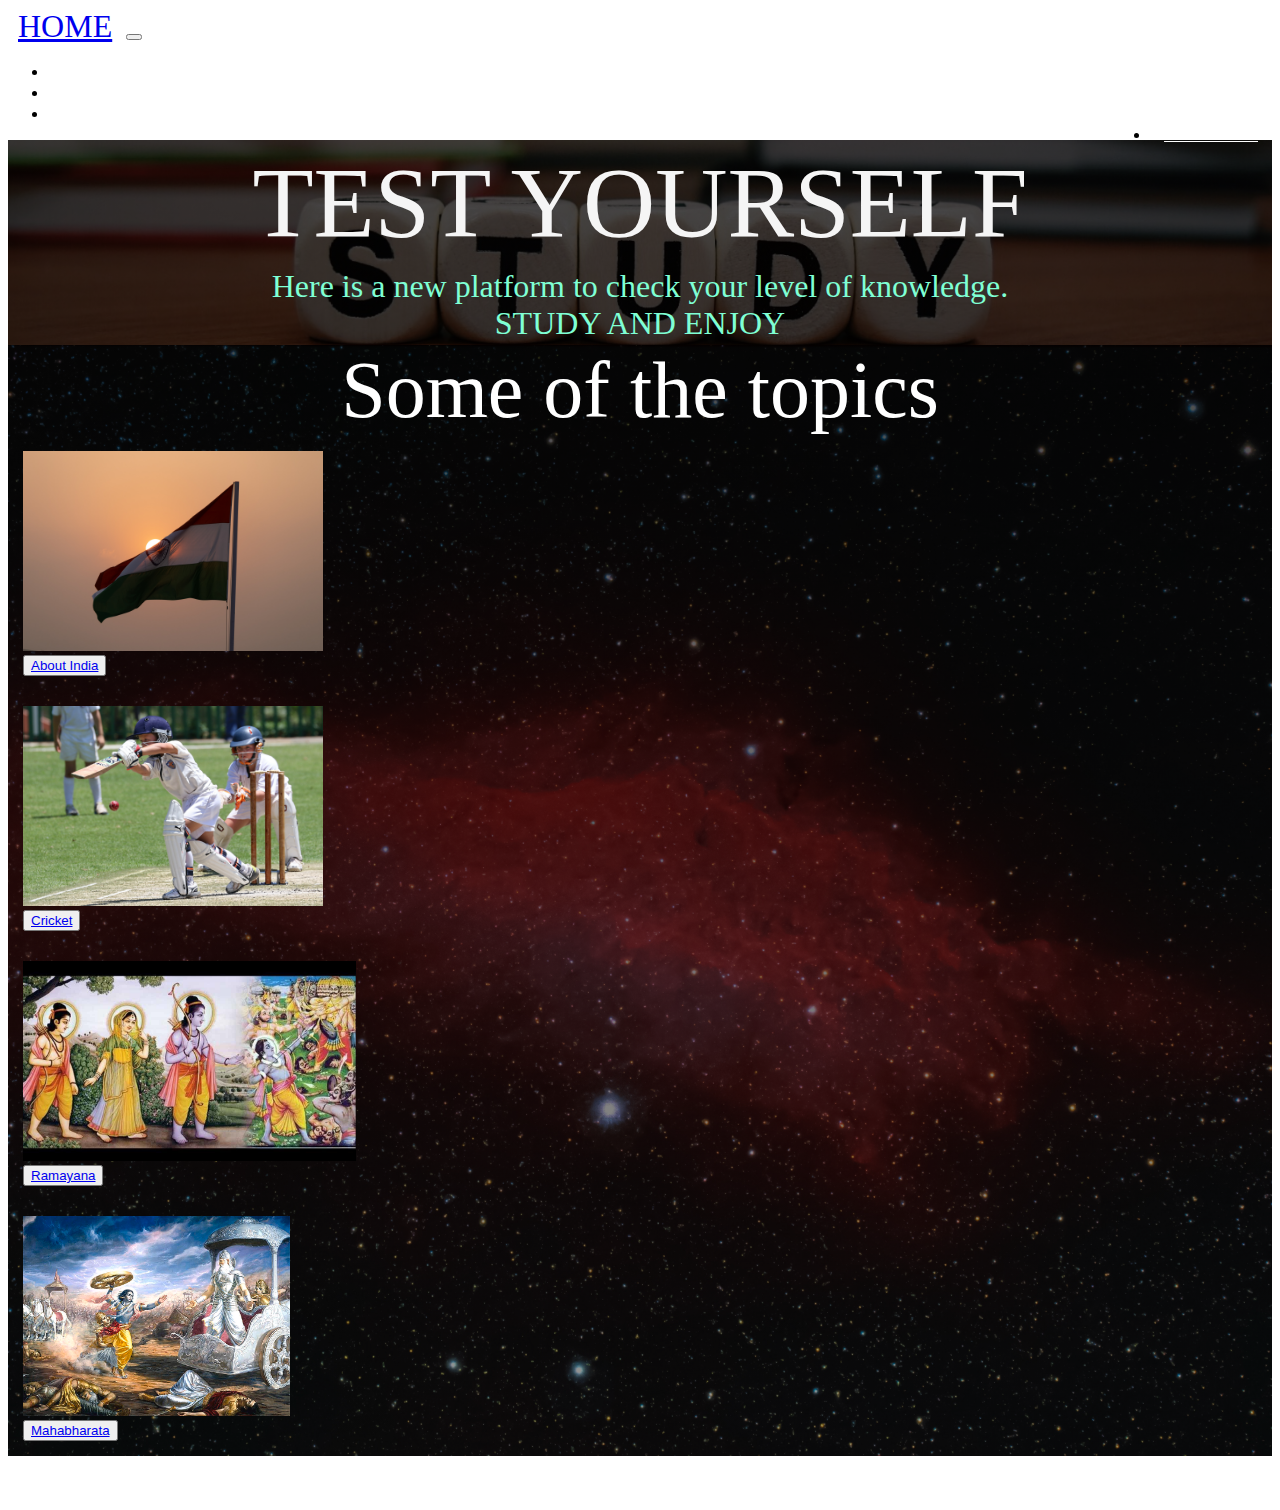
<file: index.html>
<!DOCTYPE html>
<html lang="en">

<head>
    <meta charset="UTF-8">
    <meta name="viewport" content="width=device-width, initial-scale=1.0">
    <link href="https://cdn.jsdelivr.net/npm/bootstrap@5.3.2/dist/css/bootstrap.min.css" rel="stylesheet"
        integrity="sha384-T3c6CoIi6uLrA9TneNEoa7RxnatzjcDSCmG1MXxSR1GAsXEV/Dwwykc2MPK8M2HN" crossorigin="anonymous">
    <link rel="stylesheet" href="style/style.css">
    <title>Quiz World</title>
    <link rel="shortcut icon" href="photo/website_logo.jpg" type="image/x-icon">
    <script src="https://cdn.jsdelivr.net/npm/jquery@3.6.4/dist/jquery.slim.min.js"></script>
    <script src="https://cdn.jsdelivr.net/npm/bootstrap@4.6.2/dist/js/bootstrap.bundle.min.js"></script>
</head>
<body>
    <!-- navigation bar starts -->
    <nav class="navbar navbar-expand-md bg-black navbar-dark px-5 py-4 mynavbar sticky-top">
        <a class="navbar-brand nav-divyansh navhead" href="index.html">HOME</a>
        <button class="navbar-toggler" type="button" data-toggle="collapse" data-target="#collapsibleNavbar">
            <span class="navbar-toggler-icon"></span>
        </button>
        <div class="collapse navbar-collapse " id="collapsibleNavbar">
            <ul class="navbar-nav navlist">
                <li class="nav-item">
                    <a class="nav-link nav-home" href="about_india.html">General knowledge</a>
                </li>
                <li class="nav-item">
                    <a class="nav-link nav-home" href="cricket.html">Cricket</a>
                </li>
                <li class="nav-item">
                    <a class="nav-link nav-home" href="Ramayana.html">Ramayana</a>
                </li>
                <li class="nav-item" style="float: inline-end;">
                    <a class="nav-link nav-home" href="mahabharat.html">Mahabharata</a>
                </li>
            </ul>
        </div>
    </nav>
    <!-- navigation bar ends -->

    <!-- main banner starts -->

    <div class="conatiner-fluid bg-study" style="height: 1600 px;">
        <div class="mainline1">TEST YOURSELF</div>
        <div class="mainline2">Here is a new platform to check your level of knowledge.<br>
            STUDY AND ENJOY</div>
    </div>

    <!-- main banner ends -->
    <div class="container-fluid bg-goto">
        <div class="container">
            <div class="topics">Some of the topics</div>
            <div class="row p-4">
                <div class="col-xl-3 col-lg-3 col-md-6 col-sm-6 mt-1">
                    <div class="mycard card bg-light shadowyellow" style="padding : 15px">
                        <img class="card-img-top colphoto" height="200px" src="photo/indian.jpg" alt="Card image cap">
                        <div class="card-body">
                            <div class="text-center">
                                <button type="button" class="btn btn-info"><a class="btn" href="about_india.html">About
                                        India</a></button>
                            </div>
                        </div>
                    </div>
                </div>
                <div class="col-xl-3 col-lg-3 col-md-6 col-sm-6 mt-1">
                    <div class="mycard card bg-light shadowyellow " style="padding : 15px">
                        <img class="card-img-top colphoto" height="200px" src="photo/cricket.jpg" alt="Card image cap">
                        <div class="card-body">
                            <div class="text-center">
                                <button type="button" class="btn btn-info"><a class="btn"
                                        href="cricket.html">Cricket</a></button>
                            </div>
                        </div>
                    </div>
                </div>
                <div class="col-xl-3 col-lg-3 col-md-6 col-sm-6 mt-1 ">
                    <div class="mycard card bg-light shadowyellow " style="padding : 15px">
                        <img class="card-img-top colphoto" height="200px" src="photo/ramayana_card.jpg" alt="Card image cap">
                        <div class="card-body">
                            <div class="text-center">
                                <button type="button" class="btn btn-info"><a class="btn"
                                        href="Ramayana.html">Ramayana</a></button>
                            </div>
                        </div>
                    </div>
                </div>
                <div class="col-xl-3 col-lg-3 col-md-6 col-sm-6 mt-1 ">
                    <div class="mycard card bg-light shadowyellow " style="padding : 15px">
                        <img class="card-img-top colphoto" height="200px" src="photo/mahabharat_card.jpg" alt="Card image cap">
                        <div class="card-body">
                            <div class="text-center">
                                <button type="button" class="btn btn-info"><a class="btn"
                                        href="mahabharat.html">Mahabharata</a></button>
                            </div>
                        </div>
                    </div>
                </div>
            </div>
        </div>
    </div>








    <!-- footer starts -->
    <div class="conatiner-fluid bg-black">
        <div class="container">
            <div class="row">
                <div class="col-xl-6 col-lg-6 col-md-6 col-sm-12" style="color: white;text-align: center;">
                    E-mail : dchauhan6871@gmail.com
                </div>
                <div class="col-xl-6 col-lg-6 col-md-6 col-sm-12" style="color: white;text-align: center;">
                    Phone : +91798381XXXX
                </div>
            </div>
        </div>
        <div class="container" style="color: white;">
            <div class="footer-copyright text-center py-3">© 2023 Copyright: Divyansh Chauhan</div>
        </div>

    </div>
    <!-- footer ends -->
    <script src="script/script.js"></script>
    <script src="https://cdn.jsdelivr.net/npm/bootstrap@5.3.2/dist/js/bootstrap.bundle.min.js"
        integrity="sha384-C6RzsynM9kWDrMNeT87bh95OGNyZPhcTNXj1NW7RuBCsyN/o0jlpcV8Qyq46cDfL"
        crossorigin="anonymous"></script>
</body>

</html>
</file>
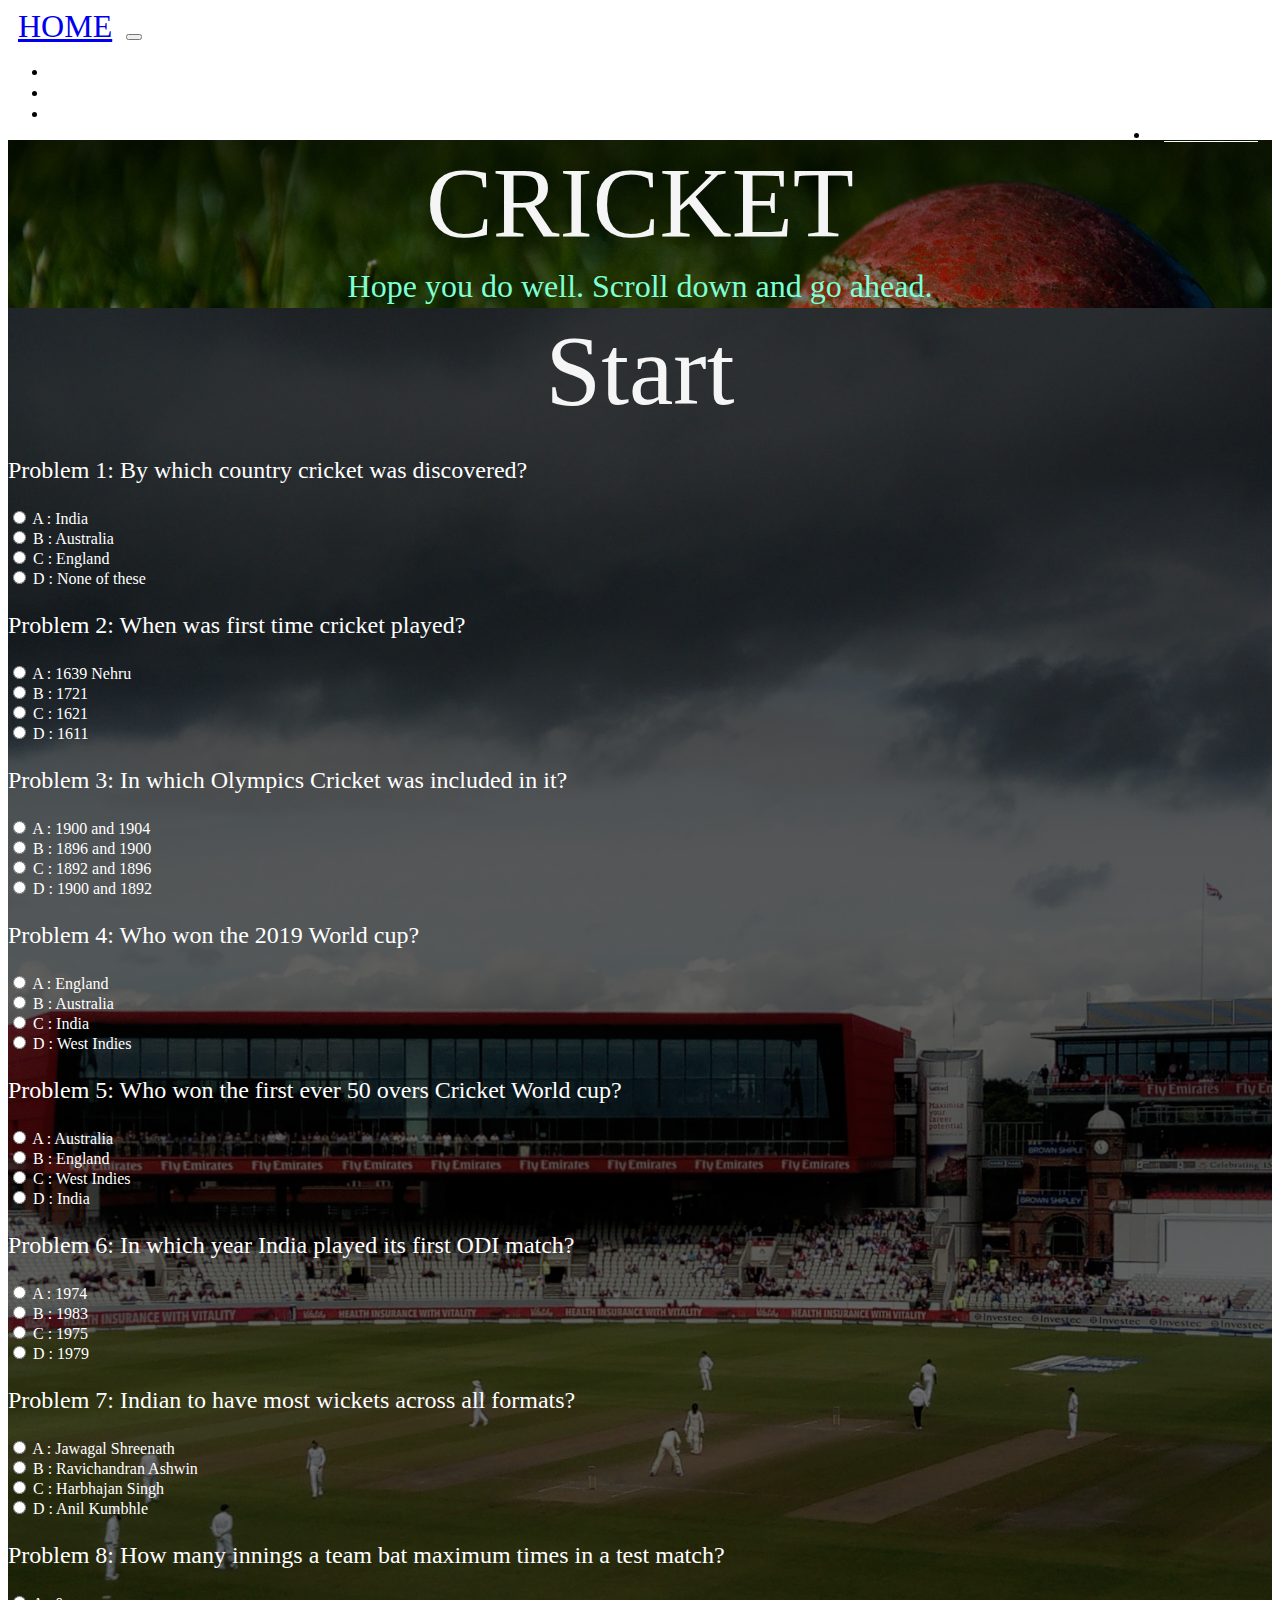
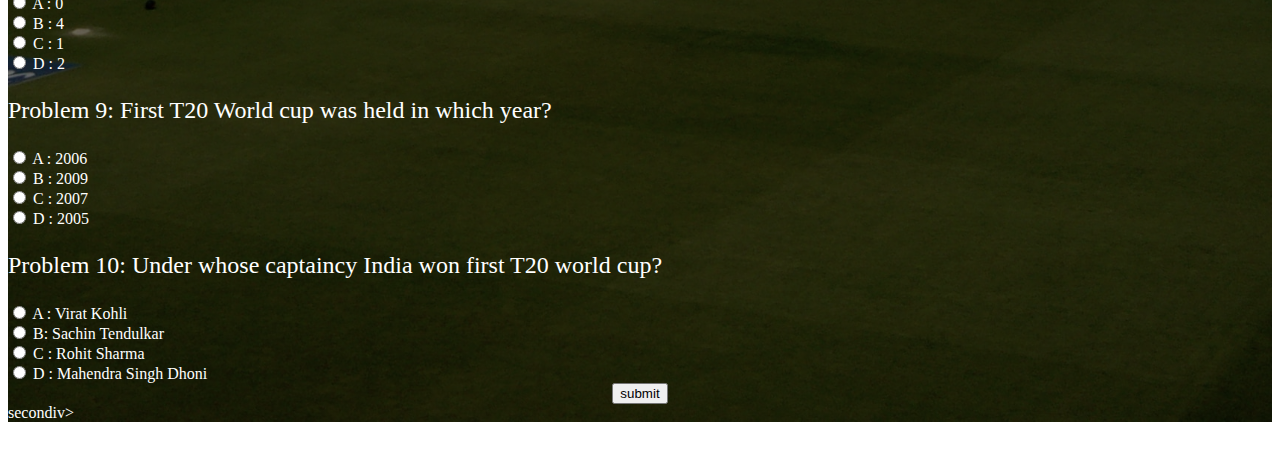
<file: cricket.html>
<!DOCTYPE html>
<html lang="en">

<head>
    <meta charset="UTF-8">
    <meta name="viewport" content="width=device-width, initial-scale=1.0">
    <link href="https://cdn.jsdelivr.net/npm/bootstrap@5.3.2/dist/css/bootstrap.min.css" rel="stylesheet"
        integrity="sha384-T3c6CoIi6uLrA9TneNEoa7RxnatzjcDSCmG1MXxSR1GAsXEV/Dwwykc2MPK8M2HN" crossorigin="anonymous">
    <link rel="stylesheet" href="style/style.css">
    <link rel="stylesheet" href="style/cricket.css">
    <title>Cricket</title>
    <link rel="shortcut icon" href="photo/website_logo.jpg" type="imgroup/x-icon">
    <script src="https://cdn.jsdelivr.net/npm/jquery@3.6.4/dist/jquery.slim.min.js"></script>
    <script src="https://cdn.jsdelivr.net/npm/bootstrap@4.6.2/dist/js/bootstrap.bundle.min.js"></script>
</head>

<body>
    <!-- navigation bar starts -->
    <nav class="navbar navbar-expand-md bg-black navbar-dark px-5 py-4 mynavbar sticky-top">
        <a class="navbar-brand nav-divyansh navhead" href="index.html">HOME</a>
        <button class="navbar-toggler" type="button" data-toggle="collapse" data-target="#collapsibleNavbar">
            <span class="navbar-toggler-icon"></span>
        </button>
        <div class="collapse navbar-collapse " id="collapsibleNavbar">
            <ul class="navbar-nav navlist">
                <li class="nav-item">
                    <a class="nav-link nav-home" href="about_india.html">General knowledge</a>
                </li>
                <li class="nav-item">
                    <a class="nav-link nav-home" href="cricket.html">Cricket</a>
                </li>
                <li class="nav-item">
                    <a class="nav-link nav-home" href="Ramayana.html">Ramayana</a>
                </li>
                <li class="nav-item" style="float: inline-end;">
                    <a class="nav-link nav-home" href="mahabharat.html">Mahabharata</a>
                </li>
            </ul>
        </div>
    </nav>
    <!-- navigation bar ends -->

    <!-- main banner starts -->

    <div class="conatiner-fluid bg-general p-4">
        <div class="mainline1">CRICKET</div>
        <div class="mainline2">Hope you do well. Scroll down and go ahead.</div>
    </div>

    <!-- main banner ends -->


    <!-- question start -->



    <div class="conatiner-fluid bg-quiz border_light">
        <iv class="container">
            <div style="text-align: center;" class="mainline1">Start</div>

            <form action="#">
                <p class="questions" id=question1>Problem 1: </p>
                <!-- <input type="radio" id="q1a" name="age1"> -->
                <input type="radio" id="q1a" name="age1" value="1">
                <label for="q1a" id="sol1optiona">A : </label><br>
                <input type="radio" id="q1b" name="age1" value="2">
                <label for="q1b" id="sol1optionb">B : </label><br>
                <input type="radio" id="q1c" name="age1" value="3">
                <label for="q1c" id="sol1optionc">C : </label><br>
                <input type="radio" id="q1d" name="age1" value="4">
                <label for="q1d" id="sol1optiond">D : </label><br>

                <p class="questions" id=question2>Problem 2: </p>
                <input type="radio" id="q2a" name="age2" value="1">
                <label for="q2a" id="sol2optiona">A : </label><br>
                <input type="radio" id="q2b" name="age2" value="2">
                <label for="q2b" id="sol2optionb">B : </label><br>
                <input type="radio" id="q2c" name="age2" value="3">
                <label for="q2c" id="sol2optionc">C : </label><br>
                <input type="radio" id="q2d" name="age2" value="4">
                <label for="q2d" id="sol2optiond">D : </label><br>

                <p class="questions" id=question3>Problem 3: </p>
                <input type="radio" id="q3a" name="age3" value="1">
                <label for="q3a" id="sol3optiona">A : </label><br>
                <input type="radio" id="q3b" name="age3" value="2">
                <label for="q3b" id="sol3optionb">B : </label><br>
                <input type="radio" id="q3c" name="age3" value="3">
                <label for="q3c" id="sol3optionc">C : </label><br>
                <input type="radio" id="q3d" name="age3" value="4">
                <label for="q3d" id="sol3optiond">D : </label><br>

                <p class="questions" id=question4>Problem 4: </p>
                <input type="radio" id="q4a" name="age4" value="1">
                <label for="q4a" id="sol4optiona">A : </label><br>
                <input type="radio" id="q4b" name="age4" value="2">
                <label for="q4b" id="sol4optionb">B : </label><br>
                <input type="radio" id="q4c" name="age4" value="3">
                <label for="q4c" id="sol4optionc">C : </label><br>
                <input type="radio" id="q4d" name="age4" value="4">
                <label for="q4d" id="sol4optiond">D : </label><br>

                <p class="questions" id=question5>Problem 5: </p>
                <input type="radio" id="q5a" name="age5" value="1">
                <label for="q5a" id="sol5optiona">A : </label><br>
                <input type="radio" id="q5b" name="age5" value="2">
                <label for="q5b" id="sol5optionb">B : </label><br>
                <input type="radio" id="q5c" name="age5" value="3">
                <label for="q5c" id="sol5optionc">C : </label><br>
                <input type="radio" id="q5d" name="age5" value="4">
                <label for="q5d" id="sol5optiond">D : </label><br>

                <p class="questions" id=question6>Problem 6: </p>
                <input type="radio" id="q6a" name="age6" value="1">
                <label for="q6a" id="sol6optiona">A : </label><br>
                <input type="radio" id="q6b" name="age6" value="2">
                <label for="q6b" id="sol6optionb">B : </label><br>
                <input type="radio" id="q6c" name="age6" value="3">
                <label for="q6c" id="sol6optionc">C : </label><br>
                <input type="radio" id="q6d" name="age6" value="4">
                <label for="q6d" id="sol6optiond">D : </label><br>

                <p class="questions" id=question7>Problem 7: </p>
                <input type="radio" id="q7a" name="age7" value="1">
                <label for="q7a" id="sol7optiona">A : </label><br>
                <input type="radio" id="q7b" name="age7" value="2">
                <label for="q7b" id="sol7optionb">B : </label><br>
                <input type="radio" id="q7c" name="age7" value="3">
                <label for="q7c" id="sol7optionc">C : </label><br>
                <input type="radio" id="q7d" name="age7" value="4">
                <label for="q7d" id="sol7optiond">D : </label><br>

                <p class="questions" id=question8>Problem 8: </p>
                <input type="radio" id="q8a" name="age8" value="1">
                <label for="q8a" id="sol8optiona">A : </label><br>
                <input type="radio" id="q8b" name="age8" value="2">
                <label for="q8b" id="sol8optionb">B : </label><br>
                <input type="radio" id="q8c" name="age8" value="3">
                <label for="q8c" id="sol8optionc">C : </label><br>
                <input type="radio" id="q8d" name="age8" value="4">
                <label for="q8d" id="sol8optiond">D : </label><br>

                <p class="questions" id=question9>Problem 9: </p>
                <input type="radio" id="q9a" name="age9" value="1">
                <label for="q9a" id="sol9optiona">A : </label><br>
                <input type="radio" id="q9b" name="age9" value="2">
                <label for="q9b" id="sol9optionb">B : </label><br>
                <input type="radio" id="q9c" name="age9" value="3">
                <label for="q9c" id="sol9optionc">C : </label><br>
                <input type="radio" id="q9d" name="age9" value="4">
                <label for="q9d" id="sol9optiond">D : </label><br>

                <p class="questions" id=question10>Problem 10: </p>
                <input type="radio" id="q10a" name="age10" value="1">
                <label for="q10a" id="sol10optiona">A : </label><br>
                <input type="radio" id="q10b" name="age10" value="2">
                <label for="q10b" id="sol10optionb">B: </label><br>
                <input type="radio" id="q10c" name="age10" value="3">
                <label for="q10c" id="sol10optionc">C : </label><br>
                <input type="radio" id="q10d" name="age10" value="4">
                <label for="q10d" id="sol10optiond">D : </label><br>
                
                <!-- <button id="ans10" class="btn answersssss"></button>
                <button onclick="showans()">Show answaer</button> -->

                <!-- <div class="text-center"><input type="submit" class="btn btn-primary" name="" id=""></div><br> -->
            </form>
            <div style="text-align: center;">
                <button class="btn btn-primary" id="submitbutton" onclick="checkans()">submit</button>
                <span class="btn btn-primary" id="correctanswers" style="display: none;" onclick="checkans()">Scores are : </span>
                <span class="btn btn-primary" id="showanswers" style="display: none;" onclick="showans()">See Answers</span>
            </div>


    secondiv>
    </div>

    <div class="conatiner-fluid">
        <div class="row" id="checkanshere" style="display: none; justify-content: center;">
            <button class="btn btn-secondary" style="font-weight: bold;" id="ans1">Answer 1: </button>
            <button class="btn btn-secondary" style="font-weight: bold;" id="ans2">Answer 2: </button>
            <button class="btn btn-secondary" style="font-weight: bold;" id="ans3">Answer 3: </button>
            <button class="btn btn-secondary" style="font-weight: bold;" id="ans4">Answer 4: </button>
            <button class="btn btn-secondary" style="font-weight: bold;" id="ans5">Answer 5: </button>
            <button class="btn btn-secondary" style="font-weight: bold;" id="ans6">Answer 6: </button>
            <button class="btn btn-secondary" style="font-weight: bold;" id="ans7">Answer 7: </button>
            <button class="btn btn-secondary" style="font-weight: bold;" id="ans8">Answer 8: </button>
            <button class="btn btn-secondary" style="font-weight: bold;" id="ans9">Answer 9: </button>
            <button class="btn btn-secondary" style="font-weight: bold;" id="ans10">Answer 10: </button>
        </div>
    </div>
    <!-- question end -->











    <!-- footer starts -->
    <div class="conatiner-fluid bg-black">
        <div class="container">
            <div class="row">
                <div class="col-xl-6 col-lg-6 col-md-6 col-sm-12" style="color: white;text-align: center;">
                    E-mail : dchauhan6871@gmail.com
                </div>
                <div class="col-xl-6 col-lg-6 col-md-6 col-sm-12" style="color: white;text-align: center;">
                    Phone : +91798381XXXX
                </div>
            </div>
        </div>
        <div class="container" style="color: white;">
            <div class="footer-copyright text-center py-3">© 2023 Copyright: Divyansh Chauhan</div>
        </div>

    </div>
    <!-- footer ends -->
    <script src="script/cricket.js"></script>
    <script src="https://cdn.jsdelivr.net/npm/bootstrap@5.3.2/dist/js/bootstrap.bundle.min.js"
        integrity="sha384-C6RzsynM9kWDrMNeT87bh95OGNyZPhcTNXj1NW7RuBCsyN/o0jlpcV8Qyq46cDfL"
        crossorigin="anonymous"></script>
</body>

</html>
</file>
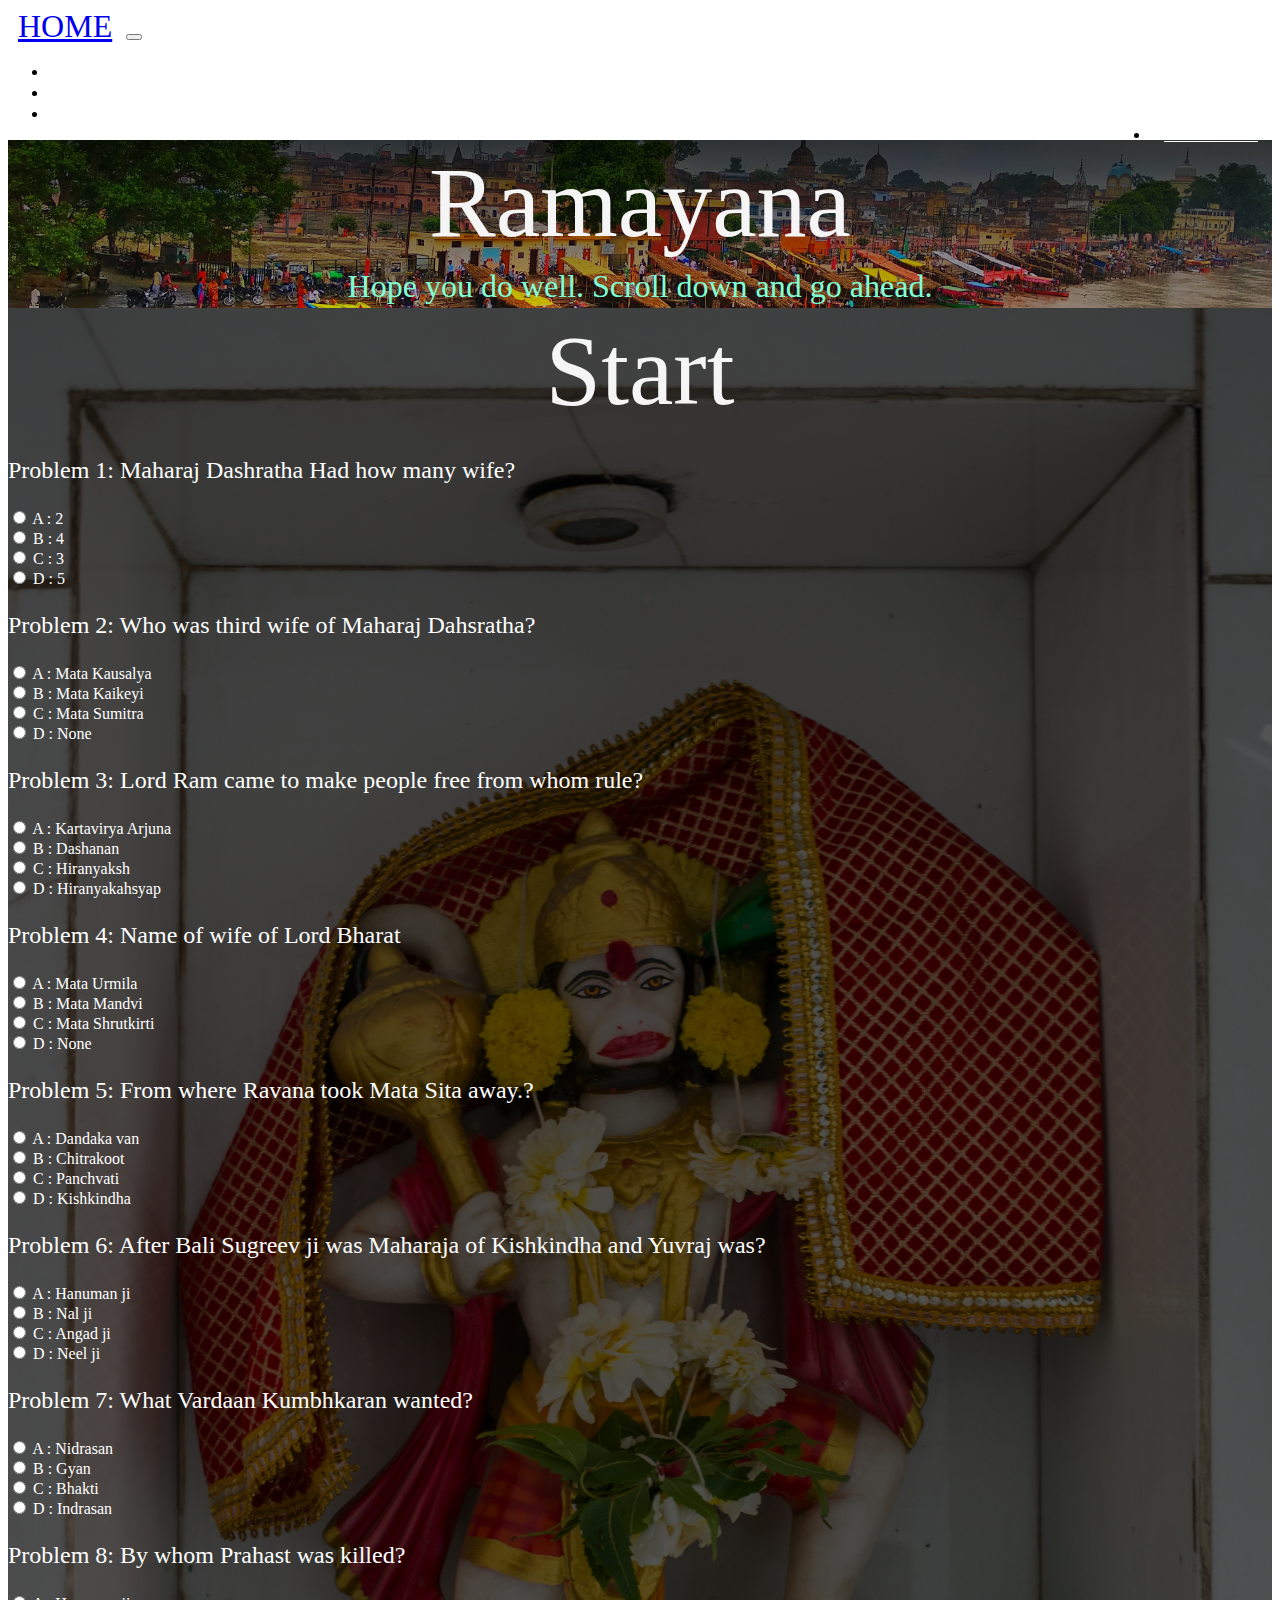
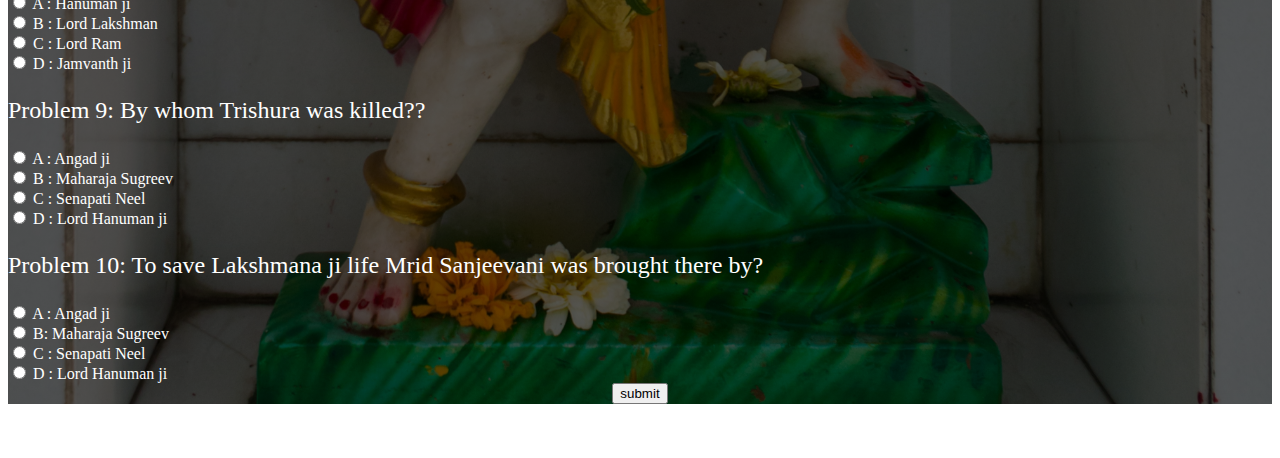
<file: Ramayana.html>
<!DOCTYPE html>
<html lang="en">

<head>
    <meta charset="UTF-8">
    <meta name="viewport" content="width=device-width, initial-scale=1.0">
    <link href="https://cdn.jsdelivr.net/npm/bootstrap@5.3.2/dist/css/bootstrap.min.css" rel="stylesheet"
        integrity="sha384-T3c6CoIi6uLrA9TneNEoa7RxnatzjcDSCmG1MXxSR1GAsXEV/Dwwykc2MPK8M2HN" crossorigin="anonymous">
    <link rel="stylesheet" href="style/style.css">
    <link rel="stylesheet" href="style/Ramayana.css">
    <title>Ramayana</title>
    <link rel="shortcut icon" href="photo/website_logo.jpg" type="image/x-icon">
    <script src="https://cdn.jsdelivr.net/npm/jquery@3.6.4/dist/jquery.slim.min.js"></script>
    <script src="https://cdn.jsdelivr.net/npm/bootstrap@4.6.2/dist/js/bootstrap.bundle.min.js"></script>
</head>

<body>
    <!-- navigation bar starts -->
    <nav class="navbar navbar-expand-md bg-black navbar-dark px-5 py-4 mynavbar sticky-top">
        <a class="navbar-brand nav-divyansh navhead" href="index.html">HOME</a>
        <button class="navbar-toggler" type="button" data-toggle="collapse" data-target="#collapsibleNavbar">
            <span class="navbar-toggler-icon"></span>
        </button>
        <div class="collapse navbar-collapse " id="collapsibleNavbar">
            <ul class="navbar-nav navlist">
                <li class="nav-item">
                    <a class="nav-link nav-home" href="about_india.html">General knowledge</a>
                </li>
                <li class="nav-item">
                    <a class="nav-link nav-home" href="cricket.html">Cricket</a>
                </li>
                <li class="nav-item">
                    <a class="nav-link nav-home" href="Ramayana.html">Ramayana</a>
                </li>
                <li class="nav-item" style="float: inline-end;">
                    <a class="nav-link nav-home" href="mahabharat.html">Mahabharata</a>
                </li>
            </ul>
        </div>
    </nav>
    <!-- navigation bar ends -->

    <!-- main banner starts -->

    <div class="conatiner-fluid bg-general p-4">
        <div class="mainline1">Ramayana</div>
        <div class="mainline2">Hope you do well. Scroll down and go ahead.</div>
    </div>

    <!-- main banner ends -->


    <!-- question start -->


    <div class="conatiner-fluid bg-quiz">
        <div class="container">
            <div style="text-align: center;" class="mainline1">Start</div>
            <form action="#">
                <p class="questions" id=question1>Problem 1: </p>
                <!-- <input type="radio" id="q1a" name="age1"> -->
                <input type="radio" id="q1a" name="age1" value="1">
                <label for="q1a" id="sol1optiona">A : </label><br>
                <input type="radio" id="q1b" name="age1" value="2">
                <label for="q1b" id="sol1optionb">B : </label><br>
                <input type="radio" id="q1c" name="age1" value="3">
                <label for="q1c" id="sol1optionc">C : </label><br>
                <input type="radio" id="q1d" name="age1" value="4">
                <label for="q1d" id="sol1optiond">D : </label><br>

                <p class="questions" id=question2>Problem 2: </p>
                <input type="radio" id="q2a" name="age2" value="1">
                <label for="q2a" id="sol2optiona">A : </label><br>
                <input type="radio" id="q2b" name="age2" value="2">
                <label for="q2b" id="sol2optionb">B : </label><br>
                <input type="radio" id="q2c" name="age2" value="3">
                <label for="q2c" id="sol2optionc">C : </label><br>
                <input type="radio" id="q2d" name="age2" value="4">
                <label for="q2d" id="sol2optiond">D : </label><br>

                <p class="questions" id=question3>Problem 3: </p>
                <input type="radio" id="q3a" name="age3" value="1">
                <label for="q3a" id="sol3optiona">A : </label><br>
                <input type="radio" id="q3b" name="age3" value="2">
                <label for="q3b" id="sol3optionb">B : </label><br>
                <input type="radio" id="q3c" name="age3" value="3">
                <label for="q3c" id="sol3optionc">C : </label><br>
                <input type="radio" id="q3d" name="age3" value="4">
                <label for="q3d" id="sol3optiond">D : </label><br>

                <p class="questions" id=question4>Problem 4: </p>
                <input type="radio" id="q4a" name="age4" value="1">
                <label for="q4a" id="sol4optiona">A : </label><br>
                <input type="radio" id="q4b" name="age4" value="2">
                <label for="q4b" id="sol4optionb">B : </label><br>
                <input type="radio" id="q4c" name="age4" value="3">
                <label for="q4c" id="sol4optionc">C : </label><br>
                <input type="radio" id="q4d" name="age4" value="4">
                <label for="q4d" id="sol4optiond">D : </label><br>

                <p class="questions" id=question5>Problem 5: </p>
                <input type="radio" id="q5a" name="age5" value="1">
                <label for="q5a" id="sol5optiona">A : </label><br>
                <input type="radio" id="q5b" name="age5" value="2">
                <label for="q5b" id="sol5optionb">B : </label><br>
                <input type="radio" id="q5c" name="age5" value="3">
                <label for="q5c" id="sol5optionc">C : </label><br>
                <input type="radio" id="q5d" name="age5" value="4">
                <label for="q5d" id="sol5optiond">D : </label><br>

                <p class="questions" id=question6>Problem 6: </p>
                <input type="radio" id="q6a" name="age6" value="1">
                <label for="q6a" id="sol6optiona">A : </label><br>
                <input type="radio" id="q6b" name="age6" value="2">
                <label for="q6b" id="sol6optionb">B : </label><br>
                <input type="radio" id="q6c" name="age6" value="3">
                <label for="q6c" id="sol6optionc">C : </label><br>
                <input type="radio" id="q6d" name="age6" value="4">
                <label for="q6d" id="sol6optiond">D : </label><br>

                <p class="questions" id=question7>Problem 7: </p>
                <input type="radio" id="q7a" name="age7" value="1">
                <label for="q7a" id="sol7optiona">A : </label><br>
                <input type="radio" id="q7b" name="age7" value="2">
                <label for="q7b" id="sol7optionb">B : </label><br>
                <input type="radio" id="q7c" name="age7" value="3">
                <label for="q7c" id="sol7optionc">C : </label><br>
                <input type="radio" id="q7d" name="age7" value="4">
                <label for="q7d" id="sol7optiond">D : </label><br>

                <p class="questions" id=question8>Problem 8: </p>
                <input type="radio" id="q8a" name="age8" value="1">
                <label for="q8a" id="sol8optiona">A : </label><br>
                <input type="radio" id="q8b" name="age8" value="2">
                <label for="q8b" id="sol8optionb">B : </label><br>
                <input type="radio" id="q8c" name="age8" value="3">
                <label for="q8c" id="sol8optionc">C : </label><br>
                <input type="radio" id="q8d" name="age8" value="4">
                <label for="q8d" id="sol8optiond">D : </label><br>

                <p class="questions" id=question9>Problem 9: </p>
                <input type="radio" id="q9a" name="age9" value="1">
                <label for="q9a" id="sol9optiona">A : </label><br>
                <input type="radio" id="q9b" name="age9" value="2">
                <label for="q9b" id="sol9optionb">B : </label><br>
                <input type="radio" id="q9c" name="age9" value="3">
                <label for="q9c" id="sol9optionc">C : </label><br>
                <input type="radio" id="q9d" name="age9" value="4">
                <label for="q9d" id="sol9optiond">D : </label><br>

                <p class="questions" id=question10>Problem 10: </p>
                <input type="radio" id="q10a" name="age10" value="1">
                <label for="q10a" id="sol10optiona">A : </label><br>
                <input type="radio" id="q10b" name="age10" value="2">
                <label for="q10b" id="sol10optionb">B: </label><br>
                <input type="radio" id="q10c" name="age10" value="3">
                <label for="q10c" id="sol10optionc">C : </label><br>
                <input type="radio" id="q10d" name="age10" value="4">
                <label for="q10d" id="sol10optiond">D : </label><br>

                <!-- <button class="btn btn-primary" id="score" onclick="checkans()">submit</button> -->
                <!-- <div class="text-center"><input type="submit" class="btn btn-primary" name="" id="" onclick="checkans()"></div><br> -->
            </form>
            <div style="text-align: center;">
                <button class="btn btn-primary" id="submitbutton" onclick="checkans()">submit</button>
                <span class="btn btn-primary" id="correctanswers" style="display: none;" onclick="checkans()">Scores are : </span>
                <span class="btn btn-primary" id="showanswers" style="display: none;" onclick="showans()">See Answers</span>
            </div>


        </div>
    </div>

    <div class="conatiner-fluid">
        <div class="row" id="checkanshere" style="display: none; justify-content: center;">
            <button class="btn btn-warning" style="font-weight: bold;" id="ans1">Answer 1: </button>
            <button class="btn btn-warning" style="font-weight: bold;" id="ans2">Answer 2: </button>
            <button class="btn btn-warning" style="font-weight: bold;" id="ans3">Answer 3: </button>
            <button class="btn btn-warning" style="font-weight: bold;" id="ans4">Answer 4: </button>
            <button class="btn btn-warning" style="font-weight: bold;" id="ans5">Answer 5: </button>
            <button class="btn btn-warning" style="font-weight: bold;" id="ans6">Answer 6: </button>
            <button class="btn btn-warning" style="font-weight: bold;" id="ans7">Answer 7: </button>
            <button class="btn btn-warning" style="font-weight: bold;" id="ans8">Answer 8: </button>
            <button class="btn btn-warning" style="font-weight: bold;" id="ans9">Answer 9: </button>
            <button class="btn btn-warning" style="font-weight: bold;" id="ans10">Answer 10: </button>
        </div>
    </div>
    <!-- questionair ends -->




    <!-- footer starts -->
    <div class="conatiner-fluid bg-black">
        <div class="container">
            <div class="row">
                <div class="col-xl-6 col-lg-6 col-md-6 col-sm-12" style="color: white;text-align: center;">
                    E-mail : dchauhan6871@gmail.com
                </div>
                <div class="col-xl-6 col-lg-6 col-md-6 col-sm-12" style="color: white;text-align: center;">
                    Phone : +91798381XXXX
                </div>
            </div>
        </div>
        <div class="container" style="color: white;">
            <div class="footer-copyright text-center py-3">© 2023 Copyright: Divyansh Chauhan</div>
        </div>

    </div>
    <!-- footer ends -->

    <script src="https://cdn.jsdelivr.net/npm/bootstrap@5.3.2/dist/js/bootstrap.bundle.min.js"
    integrity="sha384-C6RzsynM9kWDrMNeT87bh95OGNyZPhcTNXj1NW7RuBCsyN/o0jlpcV8Qyq46cDfL"
    crossorigin="anonymous"></script>
    <script src="script/Ramayana.js"></script>
    <script>
        
    </script>
</body>

</html>
</file>
<file: style/style.css>
html {
    height: 100%;
    width: 100%;
    margin: 0;
    padding: 0;
    box-sizing: border-box;
    overflow-y: auto;
    overflow-x: hidden;
    position: static;
    /* background-color: #470000; */
}

.nav-divyansh {
    font-size: xx-large;
    border-radius: 5px;
    padding: 10px;
}
.nav-divyansh:hover{
    color: black;
    animation: navitem;
    animation-duration: 5s;
    animation-iteration-count: infinite;
}

.nav-home {
    color: white;
    border-radius: 4px;
    margin: 0 4px;
    padding: 0 10px;
    font-size: large;
}

.nav-home:hover {
    color: black;
    animation: navitem;
    animation-duration: 5s;
    animation-iteration-count: infinite;
}

@keyframes navitem {
    0% {
        background-color: rgb(108, 255, 255);
    }

    50% {
        background-color: greenyellow;
    }

    100% {
        background-color: rgb(255, 255, 100);
    }
}

.bg-study {
    background-image: linear-gradient(rgba(0, 0, 0, 0.7), rgba(0, 0, 0, 0.75)), url(../photo/background1.jpg);
    /* background-image: url(/photo/pex3.jpg); */
    /* background: url(/photo/bg2.jpg); */
    z-index: 0.5;
    background-position: center;
    background-repeat: no-repeat;
    background-size: cover;
}

.bg-goto {
    background-image: linear-gradient(rgba(0, 0, 0, 0.7), rgba(0, 0, 0, 0.4)), url(../photo/background3.jpg);
    /* background-image: url(/photo/pex3.jpg); */
    /* background: url(/photo/bg2.jpg); */
    z-index: 0.5;
    background-position: center;
    background-repeat: no-repeat;
    background-size: cover;
}





@media screen and (max-width:424px) {
    .mainline1 {
        font-size: 33px;
        font-family: Cambria, Cochin, Georgia, Times, 'Times New Roman', serif;
        color: whitesmoke;
        text-align: center;
        padding: 5px;
    }
    .mainline2{
        color: aquamarine;
        text-align: center;
        padding: 3px;
        font-size: medium;
    }
    .topics{
        color: white;
        font-family: Cambria, Cochin, Georgia, Times, 'Times New Roman', serif;
        text-align: center;
        font-size: 30px;
        
    }
}

@media screen and (min-width:425px) and (max-width:768px) {
    .mainline1 {
        font-size: 50px;
        font-family: Cambria, Cochin, Georgia, Times, 'Times New Roman', serif;
        color: whitesmoke;
        text-align: center;
        padding: 5px;
    }
    .mainline2{
        color: aquamarine;
        text-align: center;
        padding: 3px;
        font-size: x-large;
    }.topics{
        color: white;
        font-family: Cambria, Cochin, Georgia, Times, 'Times New Roman', serif;
        text-align: center;
        font-size: 40px;
        
    }
}

@media screen and (min-width:769px) {
    .mainline1 {
        font-size: 100px;
        font-family: Cambria, Cochin, Georgia, Times, 'Times New Roman', serif;
        color: whitesmoke;
        text-align: center;
        padding: 5px;
    }
    .mainline2{
        color: aquamarine;
        text-align: center;
        padding: 3px;
        font-size: xx-large;
    }
    .topics{
        color: white;
        font-family: Cambria, Cochin, Georgia, Times, 'Times New Roman', serif;
        text-align: center;
        font-size: 80px;
        
    }
}
</file>
<file: style/cricket.css>
*{
    box-sizing: border-box;
}

.finalanswer{
    display: none;
}

.option:hover{
    background-color: rgb(58, 247, 247);
    color: black;
    cursor: pointer;
    border-radius: 15px;
}
.bg-general{
    background-image: linear-gradient(rgba(0, 0, 0, 0.7), rgba(0, 0, 0, 0.4)), url(../photo/cricket_background.jpg);
    z-index: 0.5;
    background-position: center;
    background-repeat: no-repeat;
    background-size: cover;
}

.answersssss {
    color: white;
    font-size: medium;
}

.answersssss:hover {
    color: black;
    font-size: medium;
    background-color: aqua;
    font-weight: bold;
    border-radius: 10px;
}

.border_light{
}


.bg-quiz{
    background-image: linear-gradient(rgba(0, 0, 0, 0.7), rgba(0, 0, 0, 0.5)), url(../photo/background8.jpg);
    z-index: 0.5;
    color: white;
    background-position: center;
    background-repeat: no-repeat;
    background-size: cover;
}

@media screen and (max-width:424px) {
    .questions {
        font-size: medium;
    }

    .option {
        font-size: small;
    }
}

@media screen and (min-width:425px) and (max-width:768px) {
    .questions {
        font-size: large;
    }

    .option {
        font-size: medium;
    }
}

@media screen and (min-width:769px) {
    .questions {
        font-size: x-large;
    }

    .option {
        font-size: large;
    }
}
</file>
<file: style/Ramayana.css>
.option:hover {
    background-color: rgb(58, 247, 247);
    color: black;
    cursor: pointer;
    border-radius: 15px;
}

/* .opacity_trans{
    opacity: 0.2;
} */

.finalanswer{
    display: none;
}
.bg-general {
    background-image: linear-gradient(rgba(0, 0, 0, 0.7), rgba(0, 0, 0, 0.2)), url(../photo/ayodhya.jpg);
    z-index: 0.5;
    background-position: center;
    background-repeat: no-repeat;
    background-size: cover;
}

.bg-quiz {
    background-image: linear-gradient(rgba(0, 0, 0, 0.7), rgba(0, 0, 0, 0.6)), url(../photo/hanuman_ji.jpg);
    z-index: 0.5;
    color: white;
    background-position: top;
    background-repeat: no-repeat;
    background-size: cover;
}

.answersssss {
    color: white;
    font-size: medium;
}

.answersssss:hover {
    color: black;
    font-size: medium;
    background-color: aqua;
    font-weight: bold;
    border-radius: 10px;
}


@media screen and (max-width:424px) {
    .questions {
        font-size: medium;
    }

    .option {
        font-size: small;
    }
}

@media screen and (min-width:425px) and (max-width:768px) {
    .questions {
        font-size: large;
    }

    .option {
        font-size: medium;
    }
}

@media screen and (min-width:769px) {
    .questions {
        font-size: x-large;
    }

    .option {
        font-size: large;
    }
}


#more {display: none;}
</file>
